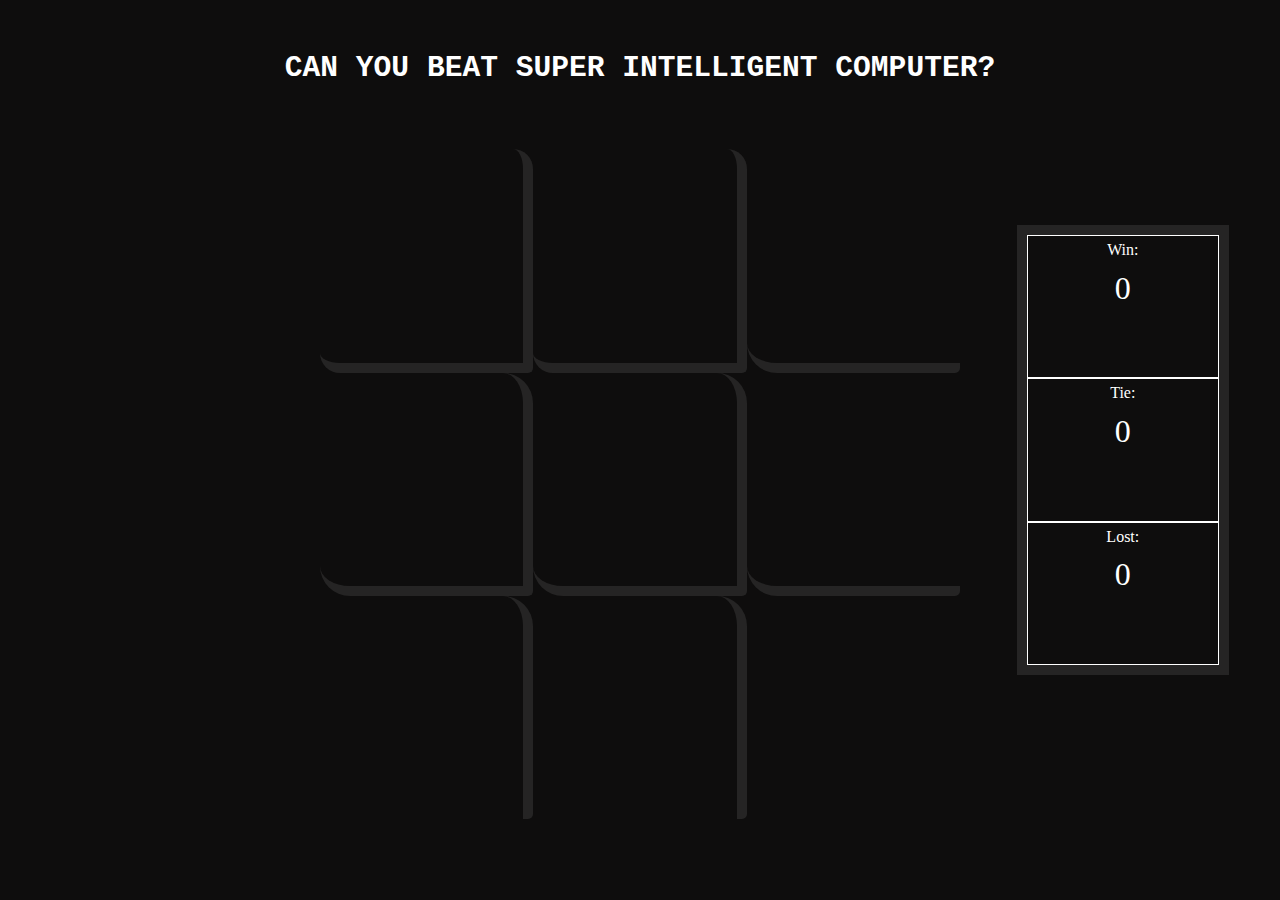
<file: XO-Game/index.html>
<!DOCTYPE html>
<html lang="en">
<head>
    <title>XO-Game!</title>
    <link rel="icon" type="image/png" href="pictures/favicon-96x96.png" sizes="96x96" />
    <link rel="icon" type="image/png" href="pictures/favicon-32x32.png" sizes="32x32" /> 
    <link rel="icon" type="image/png" href="pictures/favicon-16x16.png" sizes="16x16" />
    <link rel="stylesheet" type="text/css" href="style.css">
    <script src="script.js"></script>
</head>
<body>
    <div id="bg"></div>
    <div id="wrapper">

        <div id="text">
            CAN YOU BEAT SUPER INTELLIGENT COMPUTER?
        </div>
        <div id="game">
            <div id="gameWrapper">
                <div id="top">
                    <div id="topLeft">
                        <div id="a" onclick="draw(this)"></div>
                    </div>
                    <div id="topMiddle">
                            <div id="b" onclick="draw(this)"></div>
                    </div>
                    <div id="topRight">
                            <div id="c" onclick="draw(this)"></div>
                    </div>
                 </div>  
                <div id="middle">
                    <div id="middleLeft">
                            <div id="d" onclick="draw(this)"></div>
                    </div>
                    <div id="middleMiddle">
                            <div id="e" onclick="draw(this)"></div>
                    </div>
                    <div id="middleRight">
                            <div id="f" onclick="draw(this)"></div>
                    </div>
                </div>
                <div id="bottom">
                    <div id="bottomLeft">
                            <div id="g" onclick="draw(this)"></div>
                    </div>
                    <div id="bottomMiddle">
                            <div id="h" onclick="draw(this)"></div>
                    </div>
                    <div id="bottomRight">
                            <div id="i" onclick="draw(this)"></div>
                    </div>
                </div>  
            </div>
            <div id="timer">
                <div id="playerScore">Win:
                    <div id="won">0</div>
                </div>
                <div id="drawScore">Tie:
                    <div id="tie">0</div>
                </div>
                <div id="computerScore">Lost:
                    <div id="lost">0</div>
                </div>
            </div>
        </div>
        <div id="dijalog">
            <div id="info"></div>
            <button id="button" onclick="remove()">Play Again!</button>
        </div>


    </div>
    <script src="https://ajax.googleapis.com/ajax/libs/jquery/3.1.0/jquery.min.js"></script>
    <script>document.body.className += ' fade-out';</script>
<script>
    $(function() {
       $('body').removeClass('fade-out');
    });
</script>    
</body>
</html>
</file>
<file: XO-Game/style.css>
*{
    margin: 0px;
    padding: 0px;
}
body{
    opacity: 1;
    transition: 3s opacity;
}
body.fade-out {
    opacity: 0;
    transition: none;
}
html {
    background-color: rgb(14, 13, 13);
}
#wrapper{
    display: grid;
    grid-template-columns: 1fr;
}
#text{
    margin-top: 4%;
    text-align: center;
    color: white;
    font-size: 185%;
    font-family: 'Courier New', Courier, monospace;
    font-weight: bold;
}
#game{
    display: grid;
    text-align: center;
}
#gameWrapper{
    margin-top: 5%;
    width: 50%;
    margin-left: auto;
    margin-right: auto;
    display: grid;
    grid-template-rows: 1fr 1fr 1fr;
    height: calc(100vh - 230px);

}
#timer{
    background-color: rgb(14, 13, 13);
    position: absolute;
    right: 4%;
    top: 25%;
    bottom: 25%;
    width: 15%;
    border: 10px solid rgb(37, 36, 36);
    color: white;
    display: grid;
    grid-template-rows: 1fr 1fr 1fr;
}
#won, #lost, #tie{
    font-size: 200%;
    text-align: center;
    margin-top: 6%;
}
#playerScore, #drawScore, #computerScore{
    border: 1px solid white;
    padding: 5px;
}

#top{
    display: grid;
    grid-template-columns: 1fr 1fr 1fr;
    color: white;
}
#middle{
    display: grid;
    grid-template-columns: 1fr 1fr 1fr;
    color: white;
}
#bottom{
    display: grid;
    grid-template-columns: 1fr 1fr 1fr;
    color: white;
    height: 100%;
    width:100%;
}
#topLeft{
    border-right: 10px solid rgb(37, 36, 36);
    border-bottom: 10px solid rgb(37, 36, 36);
    border-radius: 30px 20px 5px 20px;
    box-sizing: border-box;

}
#topMiddle{
    border-right: 10px solid rgb(37, 36, 36);
    border-bottom: 10px solid rgb(37, 36, 36);
    border-radius: 20px 20px 5px;
    box-sizing: border-box;
}
#topRight{
    border-bottom: 10px solid rgb(37, 36, 36);
    border-radius: 30px 30px 5px;
    box-sizing: border-box;
}
#middleLeft{
    border-right: 10px solid rgb(37, 36, 36);
    border-bottom: 10px solid rgb(37, 36, 36);
    border-radius: 30px 30px 5px;
}
#middleMiddle{
    border-right: 10px solid rgb(37, 36, 36);
    border-bottom: 10px solid rgb(37, 36, 36);
    border-radius: 30px 30px 5px;
}
#middleRight{
    border-bottom: 10px solid rgb(37, 36, 36);
    border-radius: 30px 30px 5px;
}
#bottomLeft{
    border-right: 10px solid rgb(37, 36, 36);
    border-radius: 30px 30px 5px;
}
#bottomMiddle{
    border-right: 10px solid rgb(37, 36, 36);
    border-radius: 30px 30px 5px;
}
#a, #b, #c, #d, #e, #f, #g, #h, #i{
    color: white;
    margin: auto;
    margin-top: 15%;
    width: 100%;
    height: 100%;
}
img{
    width: 35%;
}
#dijalog{
    width: 500px;
    height: 400px;
    background-color: rgba(19, 18, 18, 0.9);
    border-radius: 5%;
    display: none;
    position: absolute;
    border: 3px solid black;
    font-size: 200%;
    color: white; 
    text-align: center;
}
#button{
    color: white;
    background-color: black;
    padding: 15px;
}
#bg{
    display: none;
    position: absolute;
    width: 100%;
    height: 100%;
    background-color: black;
    opacity: 0.3;
    margin: 0;
}
#info{
    margin-top: 25%;
    margin-bottom: 15%;
}

@media only screen and (max-width: 800px) {
    #timer{
        position: relative;
        display: grid;
        grid-template-columns: 1fr 1fr 1fr;
        grid-template-rows: none;
        margin-left: 35%;
        margin-right: 30%;
        width: auto;
    } 
    #playerScore, #computerScore, #drawScore{
        padding: 10px;
    }
    #gameWrapper{
        height: calc(100vh - 300px);
        margin-left: auto;
        margin-right: auto;
    }  
    #won, #lost, #tie{
        margin-top: 5%;
    }
    #a, #b, #c, #d, #e, #f, #g, #h, #i{
        color: white;
        margin: auto;
        margin-top: 3%;
        font-size: 400%;
    }
}
</file>
